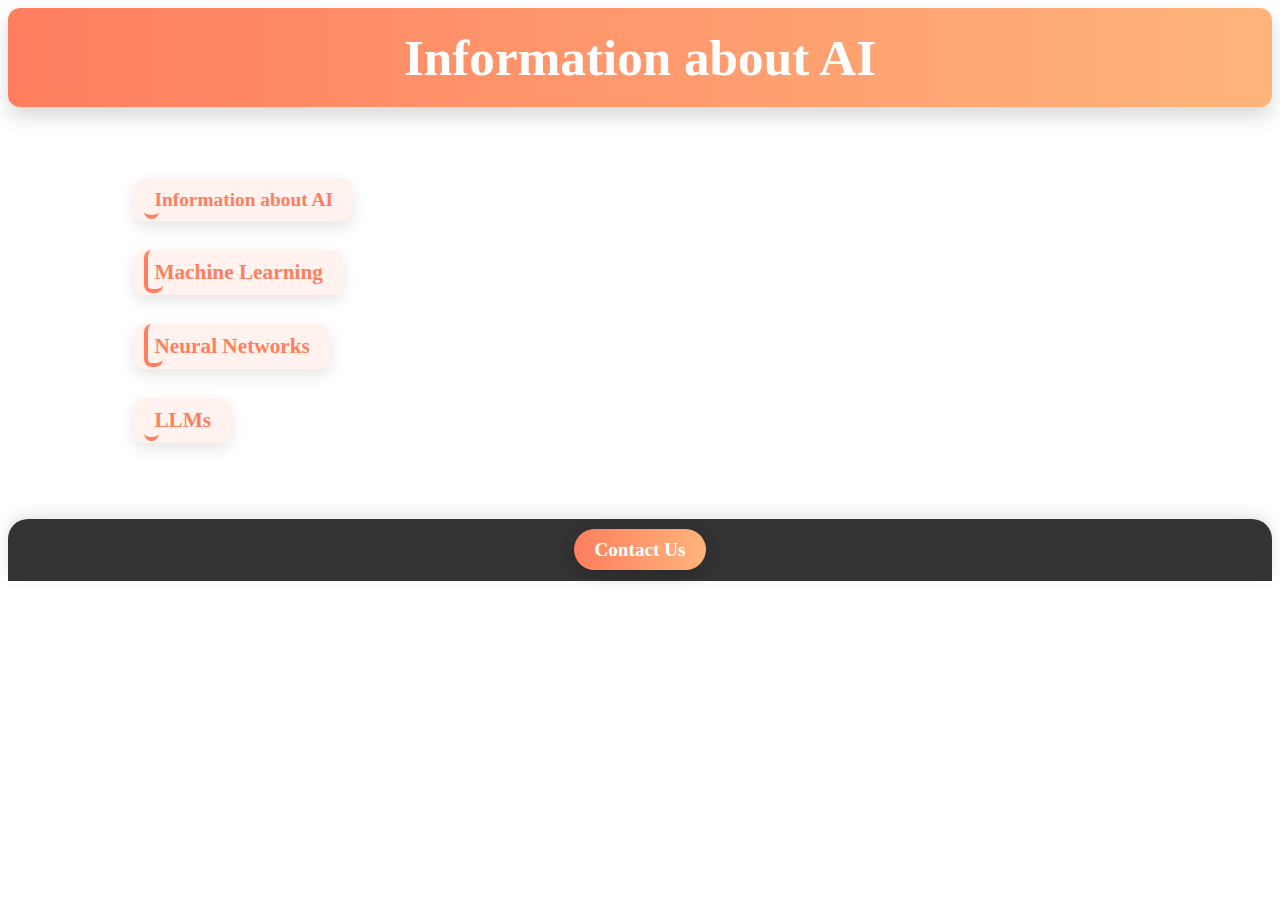
<file: index.html>
<!DOCTYPE html>
<html lang="en">
<head>
    <meta charset="UTF-8">
    <title>Information about AI</title>
    <link rel="stylesheet" href="styles/style.css">
    <link rel="stylesheet" href="styles/transition.css">
</head>
<body>
    <h1>Information about AI</h1>
    <div class="tree">
        <ul>
            <li>
                <a href="#">Information about AI</a>
                <ul>
                    <li><a href="machine-learning.html">Machine Learning</a></li>
                    <li><a href="neural-networks.html">Neural Networks</a></li>
                    <li><a href="llms.html">LLMs</a></li>
                </ul>
            </li>
        </ul>
    </div>
    <footer>
        <a href="contact.html">Contact Us</a>
    </footer>
</body>
</html>
</file>
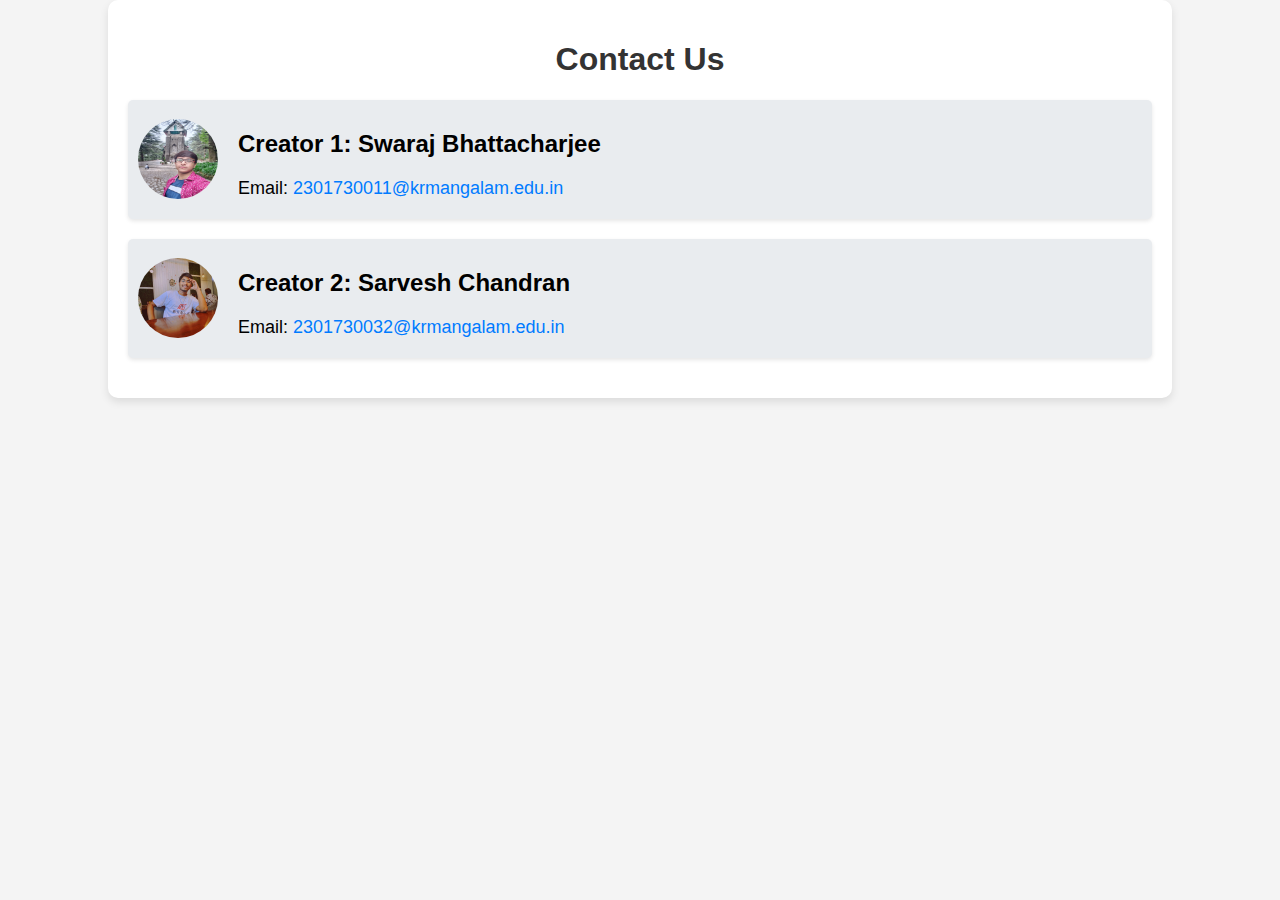
<file: contact.html>
<!DOCTYPE html>
<html lang="en">
<head>
    <meta charset="UTF-8">
    <meta name="viewport" content="width=device-width, initial-scale=1.0">
    <title>Contact Us</title>
    <style>
        body {
            font-family: Arial, sans-serif;
            background-color: #f4f4f4;
            margin: 0;
            padding: 0;
        }
        .container {
            width: 80%;
            margin: 0 auto;
            padding: 20px;
            background-color: white;
            border-radius: 10px;
            box-shadow: 0 4px 8px rgba(0, 0, 0, 0.1);
        }
        h1 {
            text-align: center;
            color: #333;
        }
        .creator-info {
            margin: 20px 0;
            padding: 10px;
            background-color: #e9ecef;
            border-radius: 5px;
            box-shadow: 0 2px 4px rgba(0, 0, 0, 0.1);
            display: flex;
            align-items: center;
        }
        .creator-info img {
            border-radius: 50%;
            width: 80px;
            height: 80px;
            margin-right: 20px;
        }
        .creator-info p {
            margin: 10px 0;
            font-size: 18px;
        }
        .creator-info a {
            color: #007bff;
            text-decoration: none;
        }
        .creator-info a:hover {
            text-decoration: underline;
        }
    </style>
</head>
<body>

    <div class="container">
        <h1>Contact Us</h1>

        <!-- Creator 1 Information -->
        <div class="creator-info">
            <img src="images/My image.jpg" alt="Creator 1">
            <div>
                <h2>Creator 1: Swaraj Bhattacharjee</h2>
                <p>Email: <a href="mailto:name1@example.com">2301730011@krmangalam.edu.in</a></p>
            </div>
        </div>

        <!-- Creator 2 Information -->
        <div class="creator-info">
            <img src="images/Sarvesh Image.jpg" alt="Creator 2">
            <div>
                <h2>Creator 2: Sarvesh Chandran</h2>
                <p>Email: <a href="mailto:name2@example.com">2301730032@krmangalam.edu.in</a></p>
            </div>
        </div>

    </div>

</body>
</html>
</file>
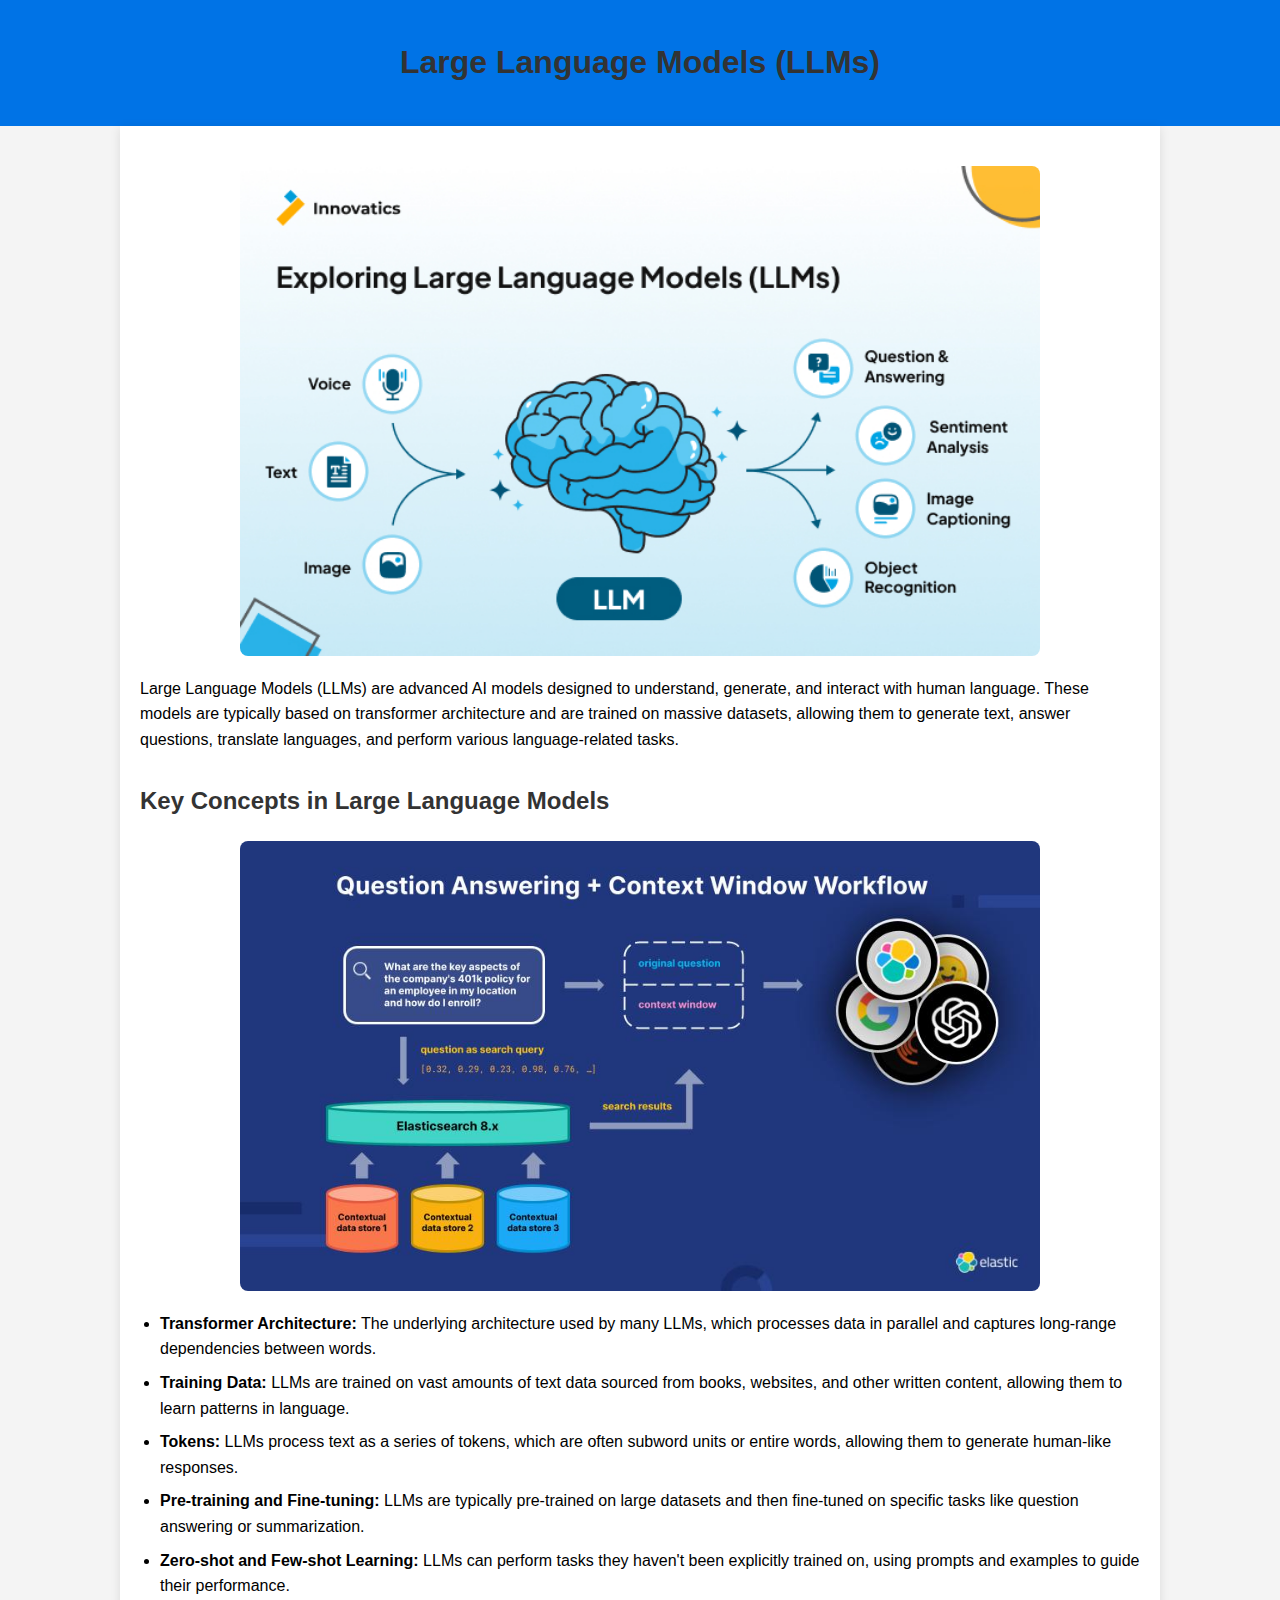
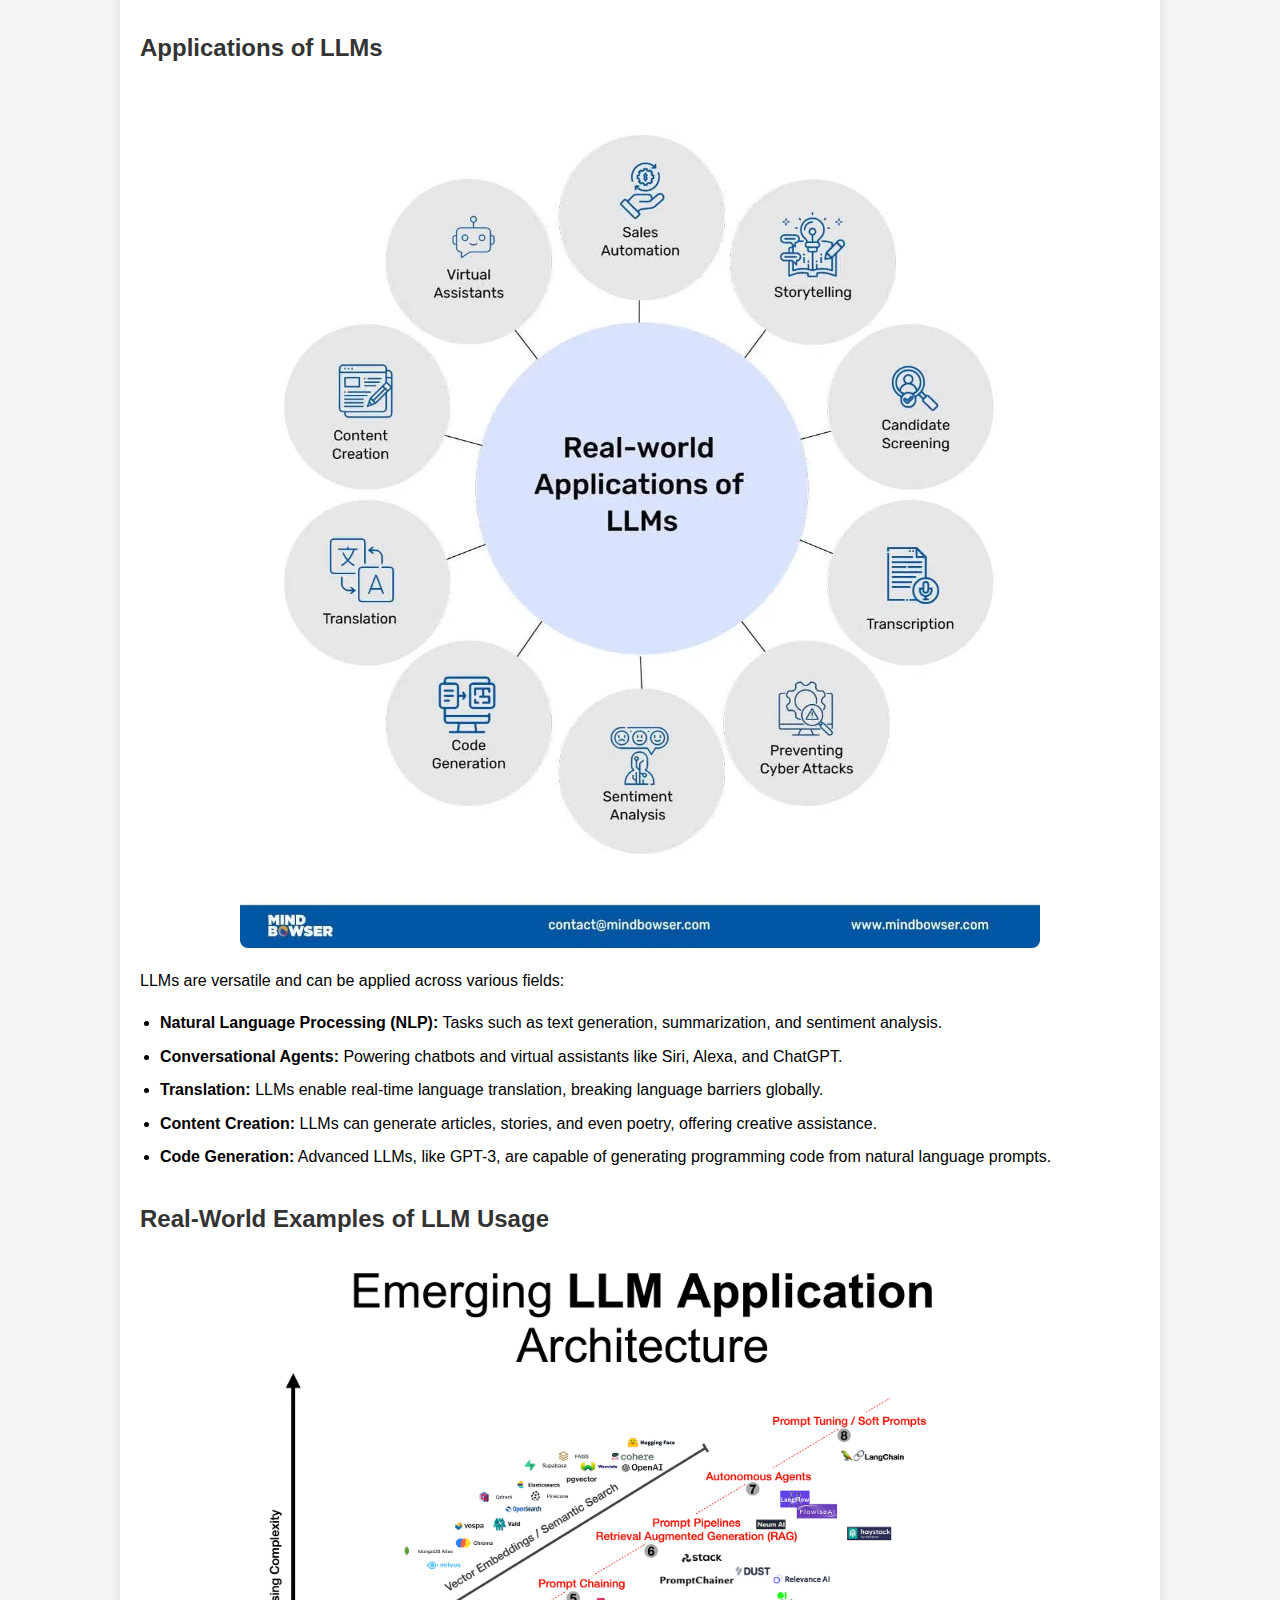
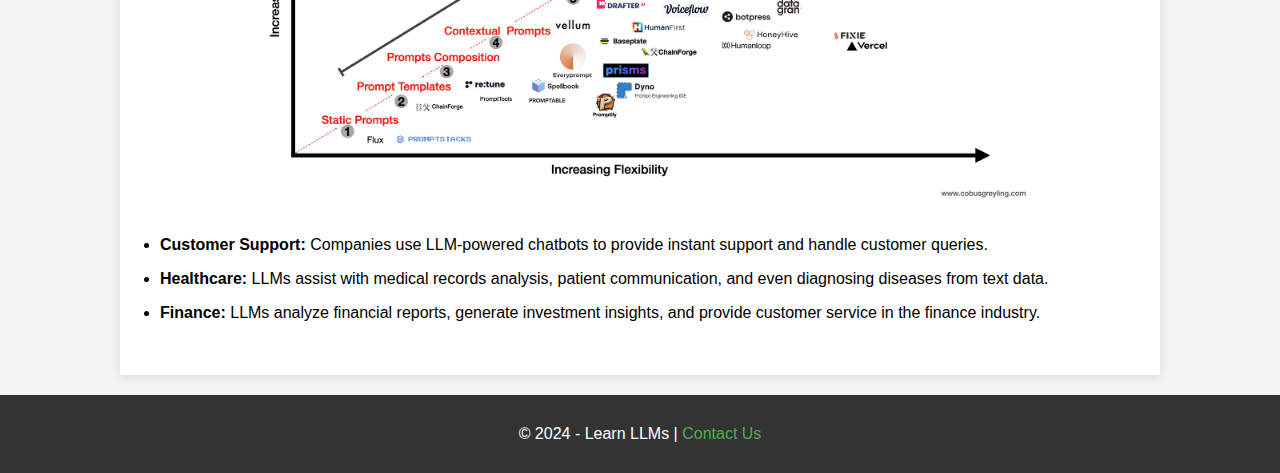
<file: llms.html>
<!DOCTYPE html>
<html lang="en">
<head>
    <meta charset="UTF-8">
    <meta name="viewport" content="width=device-width, initial-scale=1.0">
    <title>Large Language Models (LLMs)</title>
    <style>
        body {
            font-family: Arial, sans-serif;
            line-height: 1.6;
            margin: 0;
            padding: 0;
            background-color: #f4f4f4;
        }
        header {
            background: #0073e6;
            color: white;
            padding: 1rem 0;
            text-align: center;
        }
        h1, h2 {
            color: #333;
        }
        main {
            padding: 20px;
            max-width: 1000px;
            margin: auto;
            background: white;
            box-shadow: 0 2px 10px rgba(0, 0, 0, 0.1);
        }
        section {
            margin-bottom: 30px;
        }
        ul {
            margin: 10px 0;
            padding-left: 20px;
        }
        li {
            margin-bottom: 8px;
        }
        img {
            display: block;
            margin: 20px auto;
            border-radius: 8px;
        }
        footer {
            text-align: center;
            padding: 10px 0;
            background: #333;
            color: white;
            margin-top: 20px;
        }
        footer a {
            color: #4CAF50;
            text-decoration: none;
        }
    </style>
</head>
<body>
    <header>
        <h1>Large Language Models (LLMs)</h1>
    </header>

    <main>
        <section>
            <img src="images/exploring-large-language-models.jpg" alt="Abstract AI background" style="width: 100%; max-width: 800px;">
            <p>Large Language Models (LLMs) are advanced AI models designed to understand, generate, and interact with human language. These models are typically based on transformer architecture and are trained on massive datasets, allowing them to generate text, answer questions, translate languages, and perform various language-related tasks.</p>
        </section>

        <section>
            <h2>Key Concepts in Large Language Models</h2>
            <img src="images/screenshot-question-answering-context-window-workflow.jpg" alt="Visualization of transformer architecture" style="width: 100%; max-width: 800px;">
            <ul>
                <li><strong>Transformer Architecture:</strong> The underlying architecture used by many LLMs, which processes data in parallel and captures long-range dependencies between words.</li>
                <li><strong>Training Data:</strong> LLMs are trained on vast amounts of text data sourced from books, websites, and other written content, allowing them to learn patterns in language.</li>
                <li><strong>Tokens:</strong> LLMs process text as a series of tokens, which are often subword units or entire words, allowing them to generate human-like responses.</li>
                <li><strong>Pre-training and Fine-tuning:</strong> LLMs are typically pre-trained on large datasets and then fine-tuned on specific tasks like question answering or summarization.</li>
                <li><strong>Zero-shot and Few-shot Learning:</strong> LLMs can perform tasks they haven't been explicitly trained on, using prompts and examples to guide their performance.</li>
            </ul>
        </section>

        <section>
            <h2>Applications of LLMs</h2>
            <img src="images/Real-World-Application.jpg" alt="Applications of LLMs" style="width: 100%; max-width: 800px;">
            <p>LLMs are versatile and can be applied across various fields:</p>
            <ul>
                <li><strong>Natural Language Processing (NLP):</strong> Tasks such as text generation, summarization, and sentiment analysis.</li>
                <li><strong>Conversational Agents:</strong> Powering chatbots and virtual assistants like Siri, Alexa, and ChatGPT.</li>
                <li><strong>Translation:</strong> LLMs enable real-time language translation, breaking language barriers globally.</li>
                <li><strong>Content Creation:</strong> LLMs can generate articles, stories, and even poetry, offering creative assistance.</li>
                <li><strong>Code Generation:</strong> Advanced LLMs, like GPT-3, are capable of generating programming code from natural language prompts.</li>
            </ul>
        </section>

        <section>
            <h2>Real-World Examples of LLM Usage</h2>
            <img src="images/Application of LLMs.png" alt="Real-world usage of LLMs" style="width: 100%; max-width: 800px;">
            <ul>
                <li><strong>Customer Support:</strong> Companies use LLM-powered chatbots to provide instant support and handle customer queries.</li>
                <li><strong>Healthcare:</strong> LLMs assist with medical records analysis, patient communication, and even diagnosing diseases from text data.</li>
                <li><strong>Finance:</strong> LLMs analyze financial reports, generate investment insights, and provide customer service in the finance industry.</li>
            </ul>
        </section>
    </main>

    <footer>
        <p>&copy; 2024 - Learn LLMs | <a href="contact.html">Contact Us</a></p>
    </footer>
</body>
</html>
</file>
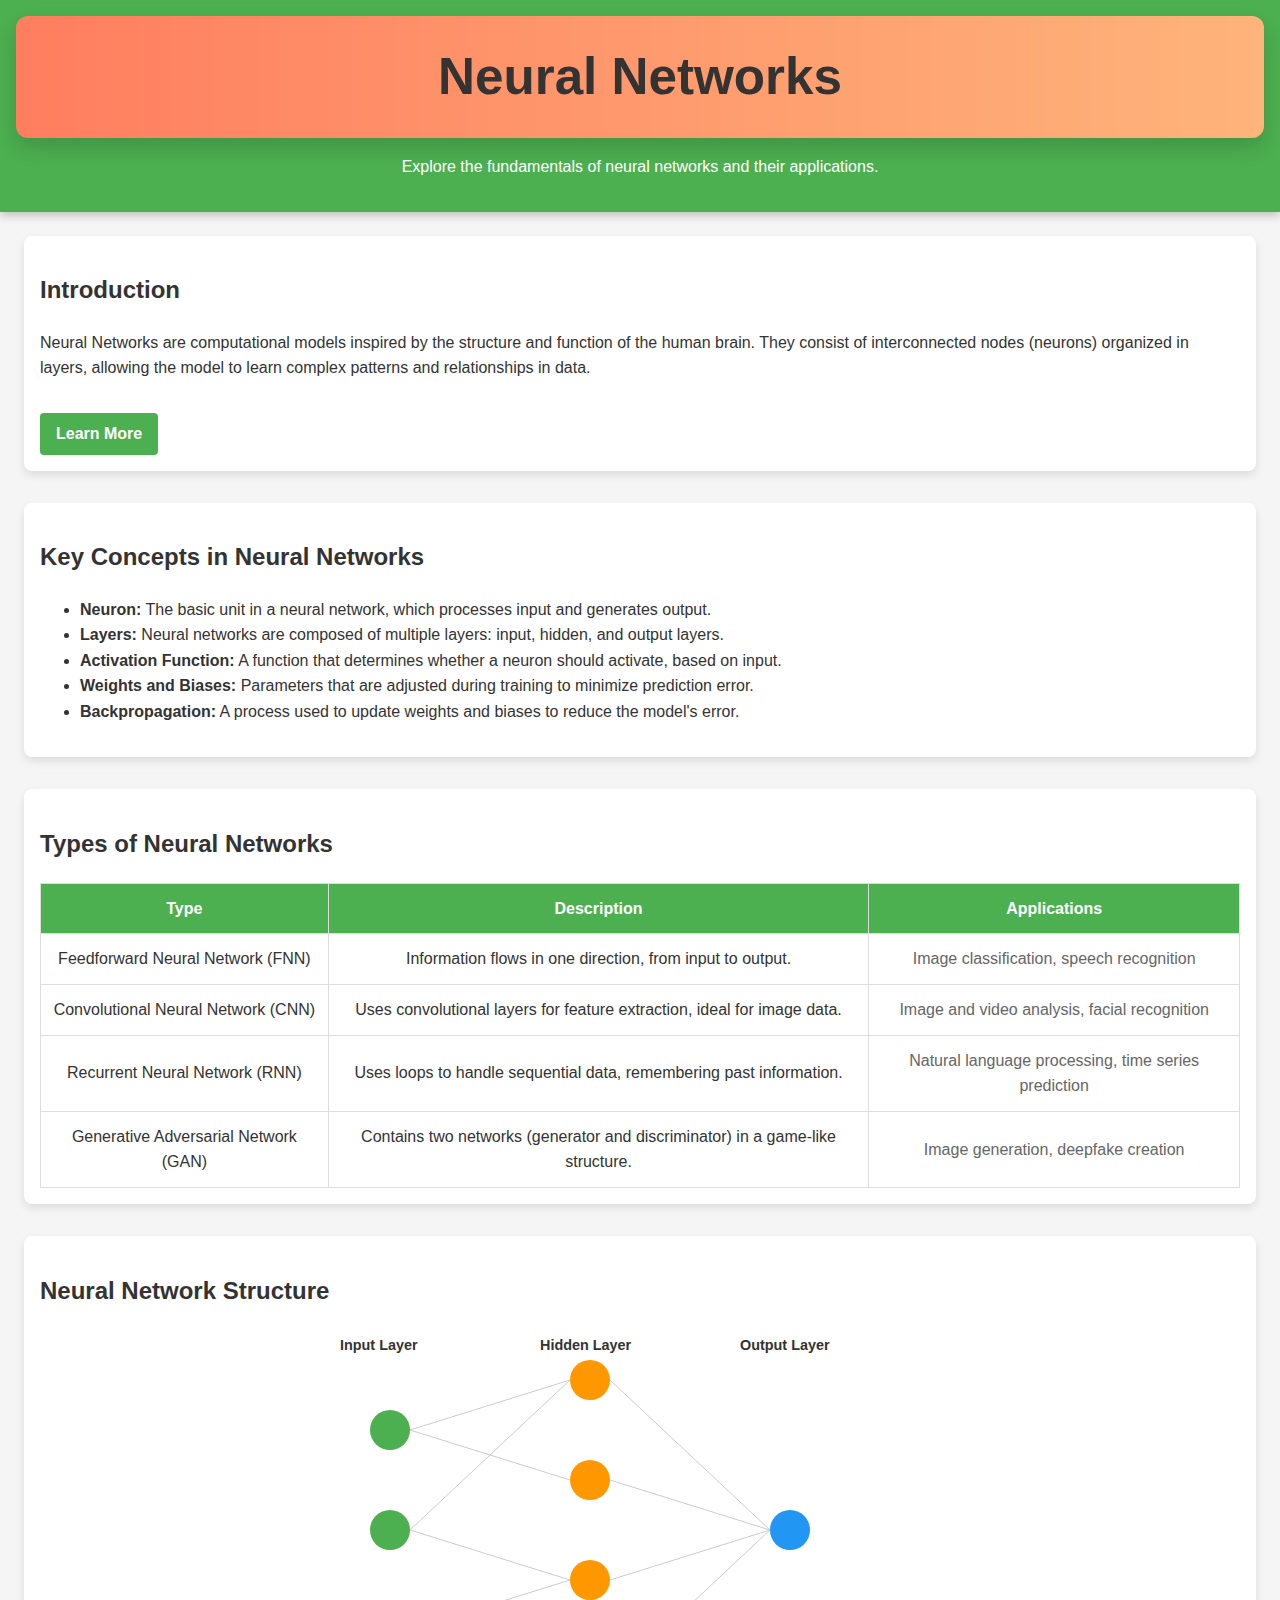
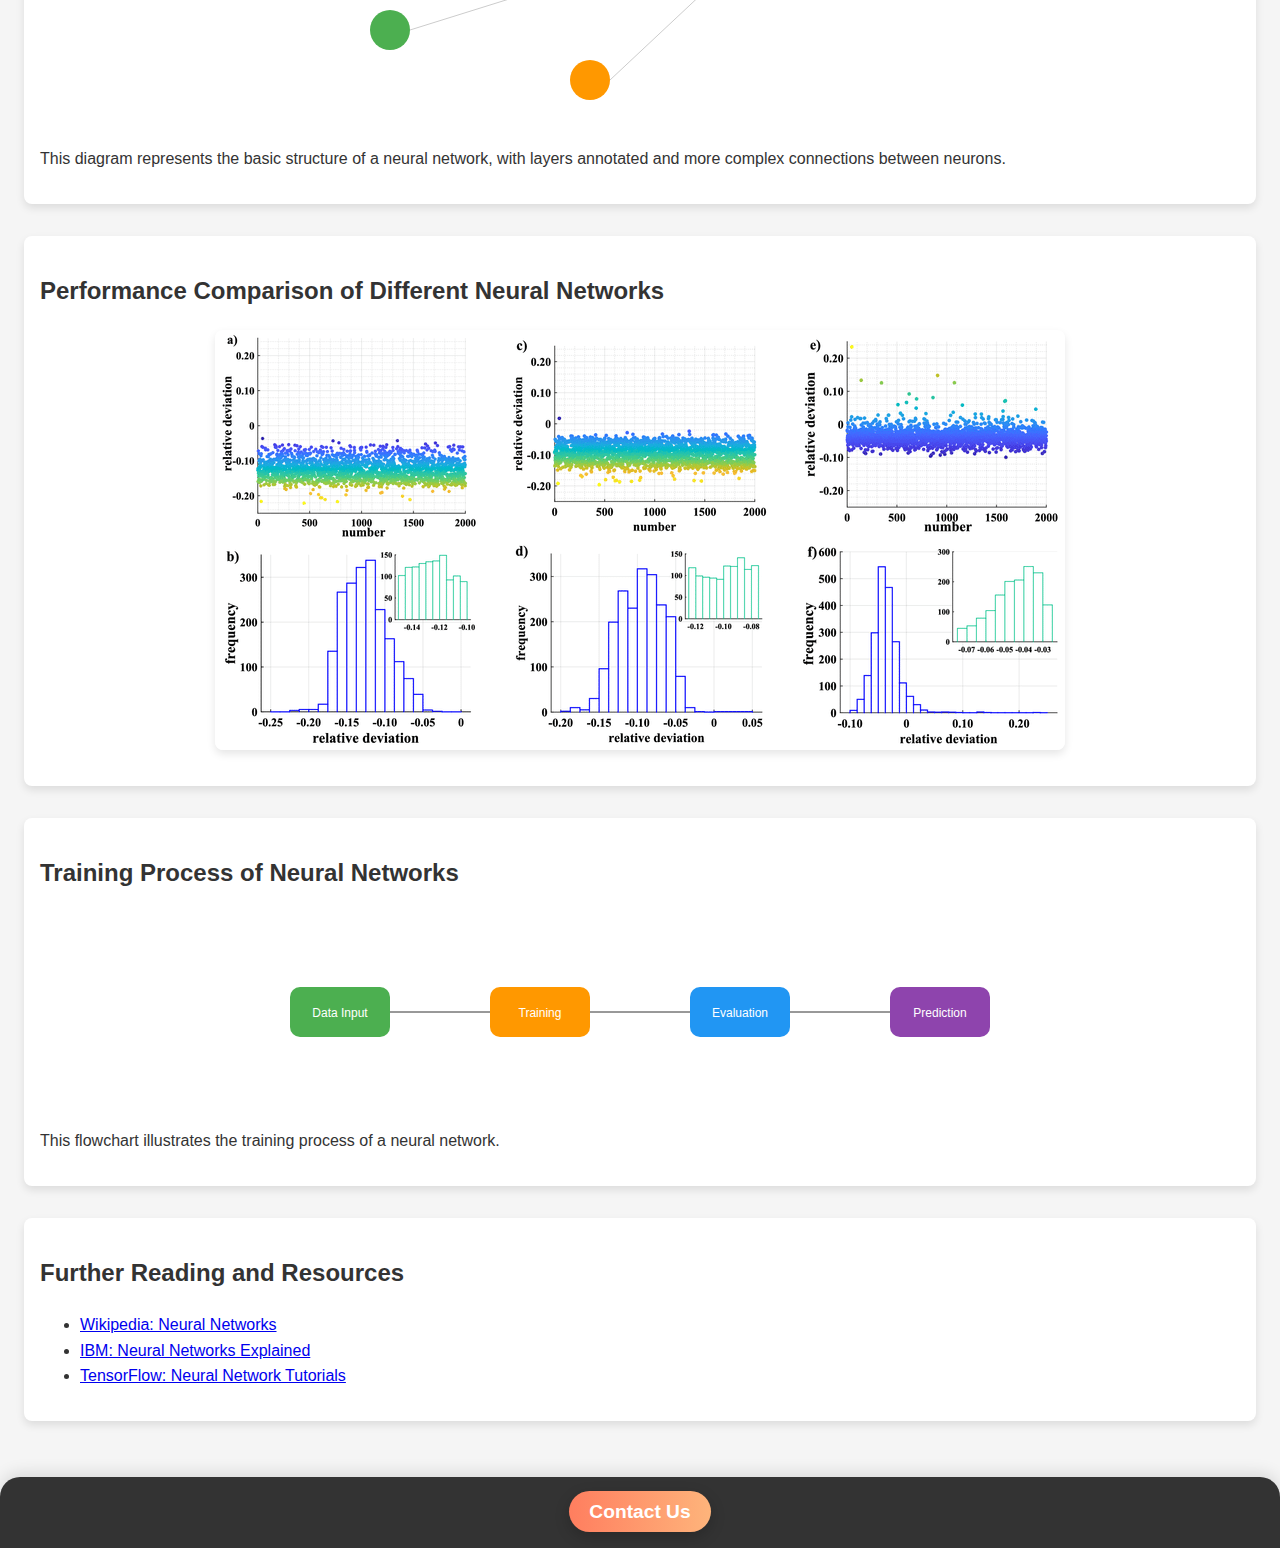
<file: neural-networks.html>
<!DOCTYPE html>
<html lang="en">
<head>
    <meta charset="UTF-8">
    <meta name="viewport" content="width=device-width, initial-scale=1.0">
    <title>Neural Networks</title>
    <link rel="stylesheet" href="styles/style.css">
    <style>
        /* Basic styling */
        body {
            font-family: Arial, sans-serif;
            color: #333;
            margin: 0;
            padding: 0;
            line-height: 1.6;
            background-color: #f5f5f5;
        }
        header {
            text-align: center;
            padding: 1rem;
            background-color: #4CAF50;
            color: white;
            box-shadow: 0 4px 8px rgba(0, 0, 0, 0.2);
        }
        h1, h2 {
            color: #333;
        }
        main {
            padding: 1.5rem;
        }
        section {
            margin-bottom: 2rem;
            padding: 1rem;
            background: #fff;
            border-radius: 8px;
            box-shadow: 0 4px 8px rgba(0, 0, 0, 0.1);
        }

        /* Styling table */
        table {
            width: 100%;
            border-collapse: collapse;
            margin-top: 1rem;
        }
        th, td {
            padding: 0.75rem;
            border: 1px solid #ddd;
            text-align: center;
        }
        th {
            background-color: #4CAF50;
            color: white;
        }
        td:nth-child(3) {
            color: #666;
        }

        /* Neural Network Structure Styling */
        .tree-svg {
            display: block;
            margin: 0 auto;
            max-width: 100%;
            height: auto;
        }
        .layer-label {
            font-size: 0.9rem;
            font-weight: bold;
            fill: #333;
        }

        /* Training Process Flowchart */
        .training-process-svg {
            display: block;
            margin: 0 auto;
            max-width: 100%;
            height: auto;
        }

        /* Interactive Button Styling */
        .read-more-btn {
            display: inline-block;
            margin-top: 1rem;
            padding: 0.5rem 1rem;
            background-color: #4CAF50;
            color: white;
            border-radius: 4px;
            text-decoration: none;
            font-weight: bold;
            transition: background-color 0.3s ease;
        }
        .read-more-btn:hover {
            background-color: #45a049;
        }

        /* Image Styling */
        .performance-img {
            display: block;
            max-width: 100%;
            margin: 20px auto;
            border-radius: 8px;
            box-shadow: 0 4px 8px rgba(0, 0, 0, 0.1);
        }
    </style>
</head>
<body>
    <header>
        <h1>Neural Networks</h1>
        <p>Explore the fundamentals of neural networks and their applications.</p>
    </header>

    <main>
        <!-- Introduction to Neural Networks -->
        <section>
            <h2>Introduction</h2>
            <p>Neural Networks are computational models inspired by the structure and function of the human brain. They consist of interconnected nodes (neurons) organized in layers, allowing the model to learn complex patterns and relationships in data.</p>
            <a href="#key-concepts" class="read-more-btn">Learn More</a>
        </section>

        <!-- Key Concepts of Neural Networks -->
        <section id="key-concepts">
            <h2>Key Concepts in Neural Networks</h2>
            <ul>
                <li><strong>Neuron:</strong> The basic unit in a neural network, which processes input and generates output.</li>
                <li><strong>Layers:</strong> Neural networks are composed of multiple layers: input, hidden, and output layers.</li>
                <li><strong>Activation Function:</strong> A function that determines whether a neuron should activate, based on input.</li>
                <li><strong>Weights and Biases:</strong> Parameters that are adjusted during training to minimize prediction error.</li>
                <li><strong>Backpropagation:</strong> A process used to update weights and biases to reduce the model's error.</li>
            </ul>
        </section>

        <!-- Types of Neural Networks -->
        <section>
            <h2>Types of Neural Networks</h2>
            <table>
                <thead>
                    <tr>
                        <th>Type</th>
                        <th>Description</th>
                        <th>Applications</th>
                    </tr>
                </thead>
                <tbody>
                    <tr>
                        <td>Feedforward Neural Network (FNN)</td>
                        <td>Information flows in one direction, from input to output.</td>
                        <td>Image classification, speech recognition</td>
                    </tr>
                    <tr>
                        <td>Convolutional Neural Network (CNN)</td>
                        <td>Uses convolutional layers for feature extraction, ideal for image data.</td>
                        <td>Image and video analysis, facial recognition</td>
                    </tr>
                    <tr>
                        <td>Recurrent Neural Network (RNN)</td>
                        <td>Uses loops to handle sequential data, remembering past information.</td>
                        <td>Natural language processing, time series prediction</td>
                    </tr>
                    <tr>
                        <td>Generative Adversarial Network (GAN)</td>
                        <td>Contains two networks (generator and discriminator) in a game-like structure.</td>
                        <td>Image generation, deepfake creation</td>
                    </tr>
                </tbody>
            </table>
        </section>

        <!-- Neural Network Structure Visualization -->
        <section>
            <h2>Neural Network Structure</h2>
            <svg class="tree-svg" width="700" height="400" viewBox="0 0 700 400">
                <!-- Layer labels -->
                <text x="50" y="20" class="layer-label">Input Layer</text>
                <text x="250" y="20" class="layer-label">Hidden Layer</text>
                <text x="450" y="20" class="layer-label">Output Layer</text>

                <!-- Input layer circles -->
                <circle cx="100" cy="100" r="20" fill="#4CAF50"></circle>
                <circle cx="100" cy="200" r="20" fill="#4CAF50"></circle>
                <circle cx="100" cy="300" r="20" fill="#4CAF50"></circle>

                <!-- Hidden layer circles -->
                <circle cx="300" cy="50" r="20" fill="#FF9800"></circle>
                <circle cx="300" cy="150" r="20" fill="#FF9800"></circle>
                <circle cx="300" cy="250" r="20" fill="#FF9800"></circle>
                <circle cx="300" cy="350" r="20" fill="#FF9800"></circle>

                <!-- Output layer circles -->
                <circle cx="500" cy="200" r="20" fill="#2196F3"></circle>

                <!-- Connections -->
                <line x1="120" y1="100" x2="280" y2="50" stroke="#ccc" />
                <line x1="120" y1="100" x2="280" y2="150" stroke="#ccc" />
                <line x1="120" y1="200" x2="280" y2="50" stroke="#ccc" />
                <line x1="120" y1="200" x2="280" y2="250" stroke="#ccc" />
                <line x1="120" y1="300" x2="280" y2="250" stroke="#ccc" />
                <line x1="320" y1="50" x2="480" y2="200" stroke="#ccc" />
                <line x1="320" y1="150" x2="480" y2="200" stroke="#ccc" />
                <line x1="320" y1="250" x2="480" y2="200" stroke="#ccc" />
                <line x1="320" y1="350" x2="480" y2="200" stroke="#ccc" />
            </svg>
            <p>This diagram represents the basic structure of a neural network, with layers annotated and more complex connections between neurons.</p>
        </section>

        <!-- Replaced Bar Chart with Image -->
        <section>
            <h2>Performance Comparison of Different Neural Networks</h2>
            <img src="images/Performance.png" alt="Performance Comparison" class="performance-img">
        </section>

        <!-- Training Process -->
        <section>
            <h2>Training Process of Neural Networks</h2>
            <svg class="training-process-svg" width="800" height="200" viewBox="0 0 800 200">
                <!-- Process Steps -->
                <rect x="50" y="75" width="100" height="50" fill="#4CAF50" rx="10" ry="10" />
                <text x="100" y="105" font-size="12" fill="white" text-anchor="middle">Data Input</text>
                <line x1="150" y1="100" x2="250" y2="100" stroke="#333" marker-end="url(#arrow)" />
                <rect x="250" y="75" width="100" height="50" fill="#FF9800" rx="10" ry="10" />
                <text x="300" y="105" font-size="12" fill="white" text-anchor="middle">Training</text>
                <line x1="350" y1="100" x2="450" y2="100" stroke="#333" marker-end="url(#arrow)" />
                <rect x="450" y="75" width="100" height="50" fill="#2196F3" rx="10" ry="10" />
                <text x="500" y="105" font-size="12" fill="white" text-anchor="middle">Evaluation</text>
                <line x1="550" y1="100" x2="650" y2="100" stroke="#333" marker-end="url(#arrow)" />
                <rect x="650" y="75" width="100" height="50" fill="#8E44AD" rx="10" ry="10" />
                <text x="700" y="105" font-size="12" fill="white" text-anchor="middle">Prediction</text>
            </svg>
            <p>This flowchart illustrates the training process of a neural network.</p>
        </section>

        <!-- Additional Resources -->
        <section>
            <h2>Further Reading and Resources</h2>
            <ul>
                <li><a href="https://en.wikipedia.org/wiki/Neural_network" target="_blank">Wikipedia: Neural Networks</a></li>
                <li><a href="https://www.ibm.com/cloud/learn/neural-networks" target="_blank">IBM: Neural Networks Explained</a></li>
                <li><a href="https://www.tensorflow.org/learn" target="_blank">TensorFlow: Neural Network Tutorials</a></li>
            </ul>
        </section>
    </main>

    <footer>
        <a href="contact.html">Contact Us</a>
    </footer>
</body>
</html>
</file>
<file: styles/style.css>
styles.css


/* General Styles */
body {
    font-family: 'Poppins', Arial, sans-serif;
    background: linear-gradient(120deg, #eef2f3, #8e9eab);
    color: #333;
    margin: 0;
    padding: 0;
    box-sizing: border-box;
    line-height: 1.6;
    overflow-x: hidden;
    transition: all 0.3s ease-in-out;
}

/* Header */
h1 {
    text-align: center;
    font-size: 3.2em;
    font-weight: 800;
    color: white;
    margin: 0;
    padding: 20px 10px;
    background: linear-gradient(90deg, #ff7e5f, #feb47b);
    border-radius: 12px;
    box-shadow: 0 10px 20px rgba(0, 0, 0, 0.15);
    transition: all 0.4s ease;
}

h1:hover {
    background: linear-gradient(90deg, #feb47b, #ff7e5f);
    letter-spacing: 1px;
    transform: scale(1.05);
}

/* Tree Structure */
.tree {
    padding: 30px 10%;
    display: flex;
    justify-content: center;
    align-items: center;
}

.tree ul {
    padding: 0;
    list-style: none;
    position: relative;
    width: 100%;
}

.tree li {
    margin: 1.5em 0;
    position: relative;
    font-size: 1.1em;
    font-weight: 500;
    color: #555;
    transition: all 0.3s ease;
}

.tree li::before {
    content: '';
    position: absolute;
    top: 0;
    left: 10px;
    width: 15px;
    height: 2em;
    border-left: 4px solid #ff7e5f;
    border-bottom: 4px solid #ff7e5f;
    border-radius: 8px;
    transition: border-color 0.3s ease;
}

.tree li:last-child::before {
    border-left: none;
}

.tree a {
    display: inline-block;
    text-decoration: none;
    color: #ff7e5f;
    font-size: 1.1em;
    font-weight: 600;
    padding: 10px 20px;
    background: rgba(255, 126, 95, 0.1);
    border-radius: 10px;
    box-shadow: 0 6px 15px rgba(0, 0, 0, 0.1);
    transition: all 0.3s ease-in-out;
}

.tree a:hover {
    background: #ff7e5f;
    color: white;
    transform: translateX(8px);
    box-shadow: 0 10px 20px rgba(0, 0, 0, 0.2);
}

.tree li:hover {
    transform: translateX(15px);
    color: #ff7e5f;
}

/* Footer */
footer {
    background: #333;
    color: white;
    padding: 20px 10%;
    text-align: center;
    border-top-left-radius: 20px;
    border-top-right-radius: 20px;
    box-shadow: 0 -5px 15px rgba(0, 0, 0, 0.1);
    transition: all 0.3s ease;
}

footer:hover {
    background: #444;
}

footer a {
    text-decoration: none;
    color: white;
    font-size: 1.2em;
    font-weight: 600;
    padding: 10px 20px;
    border-radius: 30px;
    background: linear-gradient(90deg, #ff7e5f, #feb47b);
    box-shadow: 0 5px 15px rgba(0, 0, 0, 0.2);
    transition: all 0.3s ease-in-out;
}

footer a:hover {
    transform: translateY(-3px);
    box-shadow: 0 8px 20px rgba(0, 0, 0, 0.3);
}

/* Additional Effects */
@media screen and (max-width: 768px) {
    h1 {
        font-size: 2.2em;
        padding: 20px 5%;
    }

    .tree ul {
        padding-left: 5%;
    }

    .tree a {
        font-size: 1em;
        padding: 8px 15px;
    }

    footer a {
        font-size: 1em;
        padding: 8px 15px;
    }
}
</file>
<file: styles/transition.css>
/* Special Transition Styles */
.tree li a {
    position: relative;
    transition: color 0.3s, background-color 0.3s;
}

.tree li a::after {
    content: '';
    position: absolute;
    width: 0%;
    height: 2px;
    background: #007acc;
    left: 0;
    bottom: -5px;
    transition: width 0.3s;
}

.tree li a:hover::after {
    width: 100%;
}
</file>
